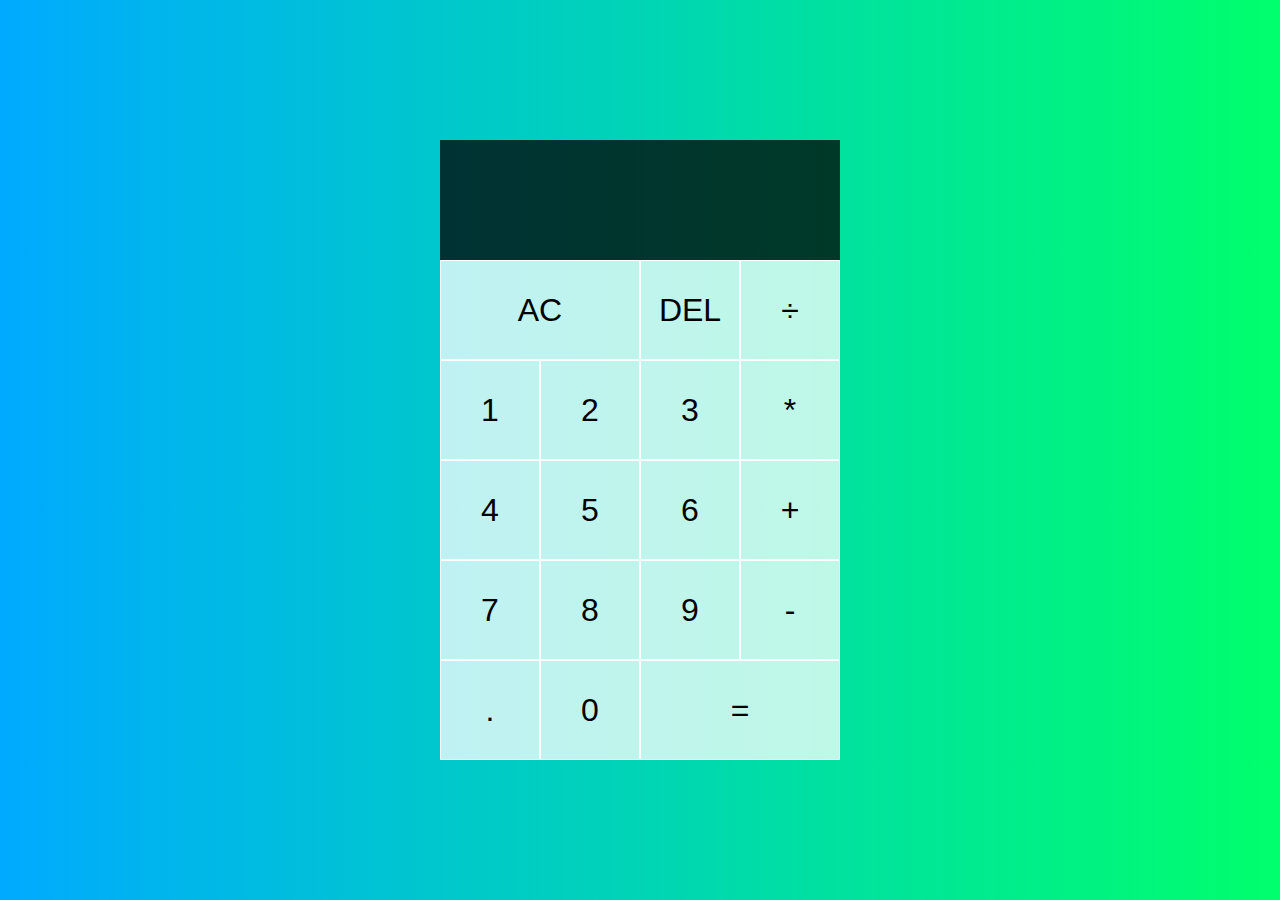
<file: calculator/index.html>
<!DOCTYPE html>
<html lang="en">
<head>
  <meta charset="UTF-8">
  <meta name="viewport" content="width=device-width, initial-scale=1.0">
  <meta http-equiv="X-UA-Compatible" content="ie=edge">
  <title>Calculator</title>
  <link href="styles.css" rel="stylesheet">
  <script src="script.js" defer></script>
</head>
<body>
  <div class="calculator-grid">
    <div class="output">
      <div data-previous-operand class="previous-operand"></div>
      <div data-current-operand class="current-operand"></div>
    </div>
    <button data-all-clear class="span-two">AC</button>
    <button data-delete>DEL</button>
    <button data-operation>÷</button>
    <button data-number>1</button>
    <button data-number>2</button>
    <button data-number>3</button>
    <button data-operation>*</button>
    <button data-number>4</button>
    <button data-number>5</button>
    <button data-number>6</button>
    <button data-operation>+</button>
    <button data-number>7</button>
    <button data-number>8</button>
    <button data-number>9</button>
    <button data-operation>-</button>
    <button data-number>.</button>
    <button data-number>0</button>
    <button data-equals class="span-two">=</button>
  </div>
</body>
</html>
</file>
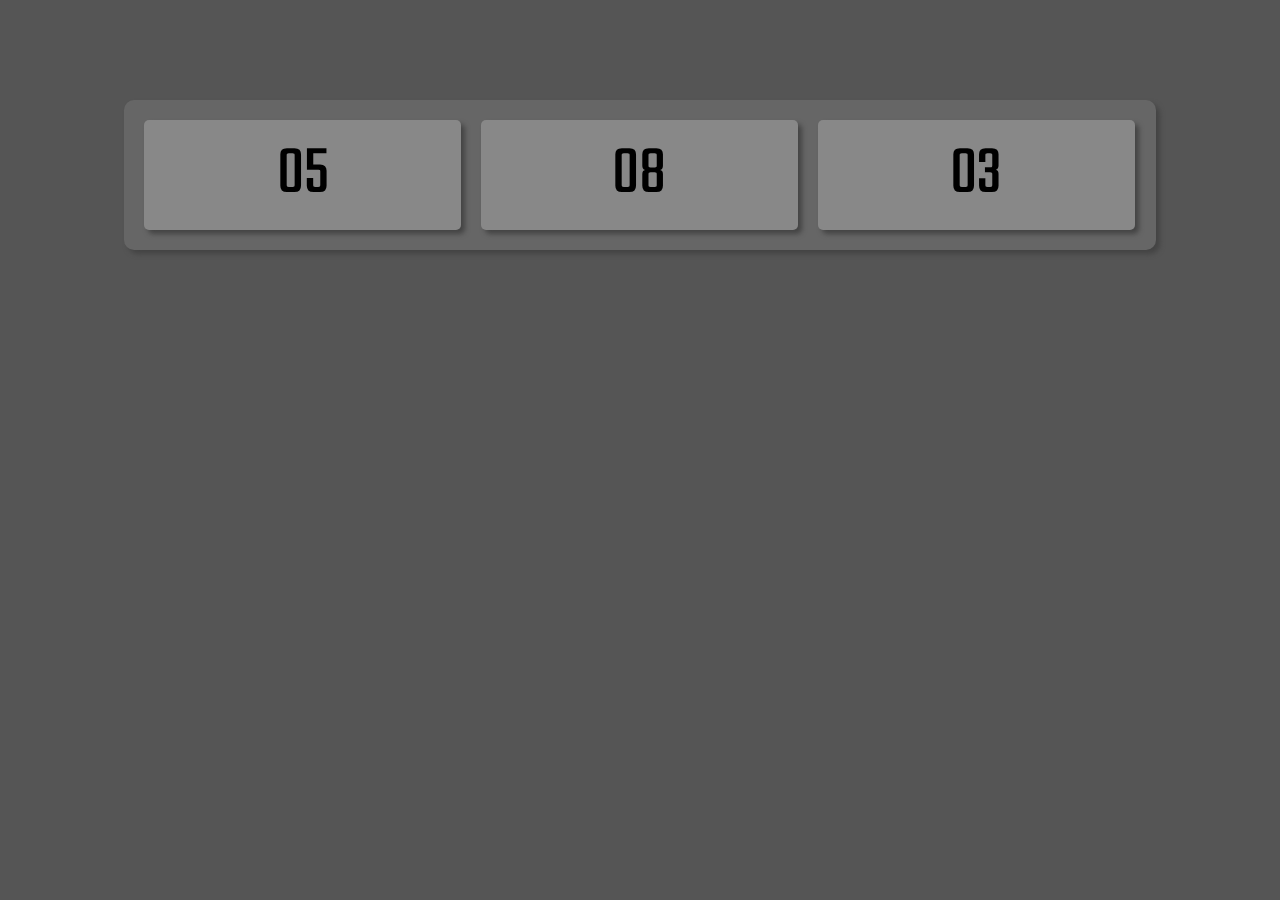
<file: clock/index.html>
<html>
<head>
    <link rel="stylesheet" href="clock.css">
<link href="https://fonts.googleapis.com/css2?family=Teko:wght@500&display=swap" rel="stylesheet">
</head>
<body>

    <div class="container">
        <div class="blocktm" id="hour">
            hr
        </div>
        <div class="blocktm" id="minute">
            min
        </div>
        <div class="blocktm" id="second">
            sec
        </div>


    </div>


    <script src="clock.js">
	</script>
</body>

</html>
</file>
<file: calculator/styles.css>
*, *::before, *::after {
  box-sizing: border-box;
  font-family: Gotham Rounded, sans-serif;
  font-weight: normal;
}

body {
  padding: 0;
  margin: 0;
  background: linear-gradient(to right, #00AAFF, #00FF6C);
}

.calculator-grid {
  display: grid;
  justify-content: center;
  align-content: center;
  min-height: 100vh;
  grid-template-columns: repeat(4, 100px);
  grid-template-rows: minmax(120px, auto) repeat(5, 100px);
}

.calculator-grid > button {
  cursor: pointer;
  font-size: 2rem;
  border: 1px solid white;
  outline: none;
  background-color: rgba(255, 255, 255, .75);
}

.calculator-grid > button:hover {
  background-color: rgba(255, 255, 255, .9);
}

.span-two {
  grid-column: span 2;
}

.output {
  grid-column: 1 / -1;
  background-color: rgba(0, 0, 0, .75);
  display: flex;
  align-items: flex-end;
  justify-content: space-around;
  flex-direction: column;
  padding: 10px;
  word-wrap: break-word;
  word-break: break-all;
}

.output .previous-operand {
  color: rgba(255, 255, 255, .75);
  font-size: 1.5rem;
}

.output .current-operand {
  color: white;
  font-size: 2.5rem;
}
</file>
<file: clock/clock.css>
html{
    font-family: 'Teko', sans-serif;
    font-size: 70px;
    background-color: #555;
}

.container{
    display: grid;
    grid-template-columns: 33.3% 33.3% 33.3%;
    background-color: #666;
    padding: 10px;
    margin: 100px auto auto auto;
    width: 80%;
    border-radius: 10px;
    box-shadow: 4px 4px 5px 0px #444;
    border: none;
}

.blocktm{
    background-color: #888;
    text-align: center;
    padding: 5px;
    margin: 10px;
    border-radius: 5px;
    box-shadow: 4px 4px 5px 0px #444;
    border: none;
}
</file>
